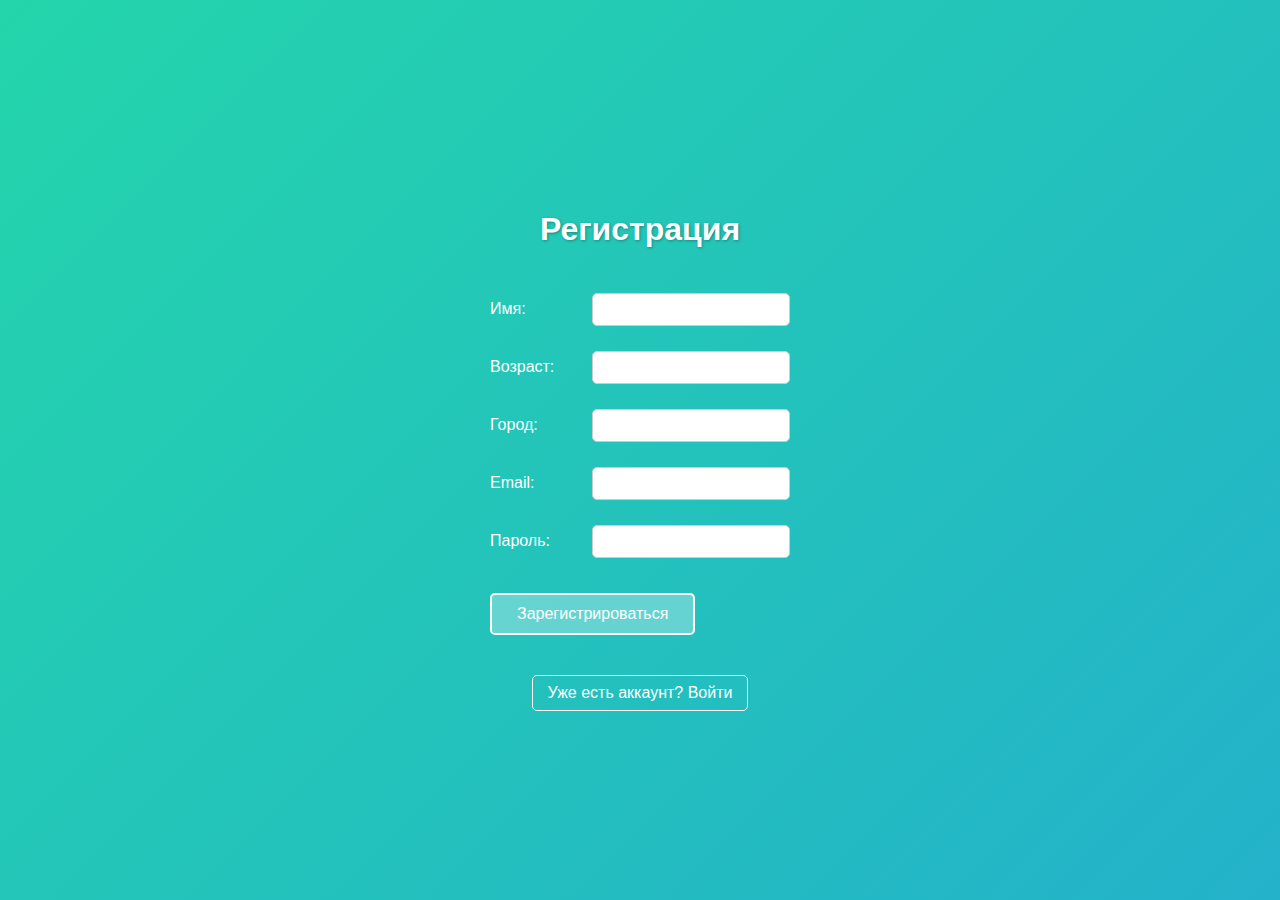
<file: Flask/project/templates/index.html>
<!DOCTYPE html>
<html lang="en">
<head>
    <meta charset="UTF-8">
    <meta http-equiv="X-UA-Compatible" content="IE=edge">
    <meta name="viewport" content="width=device-width, initial-scale=1.0">
    <title>Регистрация</title>
    <style>
        body {
            margin: 0;
            font-family: Arial, sans-serif;
            background: linear-gradient(-45deg, #ee7752, #e73c7e, #23a6d5, #23d5ab);
            background-size: 400% 400%;
            animation: gradientBG 15s ease infinite;
            min-height: 100vh;
            display: flex;
            flex-direction: column;
            justify-content: center;
            align-items: center;
            text-align: center;
            color: white;
        }

        /* @keyframes gradientBG {
            0% { background-position: 0% 50%; }
            50% { background-position: 100% 50%; }
            100% { background-position: 0% 50%; }
        } */

        .form-contact {
            display: flex;
            flex-direction: column;
            align-items: center;
            gap: 15px;
            margin: 20px 0;
            width: 300px;
        }

        .t {
            margin: 5px 0;
            width: 100%;
            display: flex;
            justify-content: space-between;
            align-items: center;
        }

        input[type="text"],
        input[type="number"],
        input[type="password"],
        input[type="email"] {
            padding: 8px;
            border-radius: 5px;
            border: 1px solid #ccc;
            width: 180px;
        }

        input[type="submit"] {
            padding: 10px 25px;
            background-color: rgba(255, 255, 255, 0.3);
            color: white;
            border: 2px solid white;
            border-radius: 5px;
            cursor: pointer;
            font-size: 16px;
            transition: all 0.3s ease;
            margin-top: 10px;
        }

        input[type="submit"]:hover {
            background-color: rgba(255, 255, 255, 0.5);
            transform: translateY(-2px);
        }

        a {
            color: white;
            text-decoration: none;
            border: 1px solid white;
            padding: 8px 15px;
            border-radius: 5px;
            transition: all 0.3s ease;
            margin-top: 15px;
        }

        a:hover {
            background-color: rgba(255, 255, 255, 0.2);
        }

        h1 {
            margin-bottom: 20px;
            text-shadow: 1px 1px 3px rgba(0, 0, 0, 0.3);
        }
    </style>
</head>
<body>
    <h1>Регистрация</h1>
    <form action="" method="POST" class="form-contact">
        <div class="t">
            <label for="name">Имя:</label>
            <input type="text" name="name" id="name" required>
        </div>
        <div class="t">
            <label for="old">Возраст:</label>
            <input type="number" name="old" id="old" required>
        </div>
        <div class="t">
            <label for="city">Город:</label>
            <input type="text" name="city" id="city" required>
        </div>
        <div class="t">
            <label for="email">Email:</label>
            <input type="email" name="email" id="email" required>
        </div>
        <div class="t">
            <label for="password">Пароль:</label>
            <input type="password" name="password" id="password" required>
        </div>
        <div class="t">
            <input type="submit" value="Зарегистрироваться">
        </div>
    </form>
    <a href="login">Уже есть аккаунт? Войти</a>
</body>
</html>
</file>
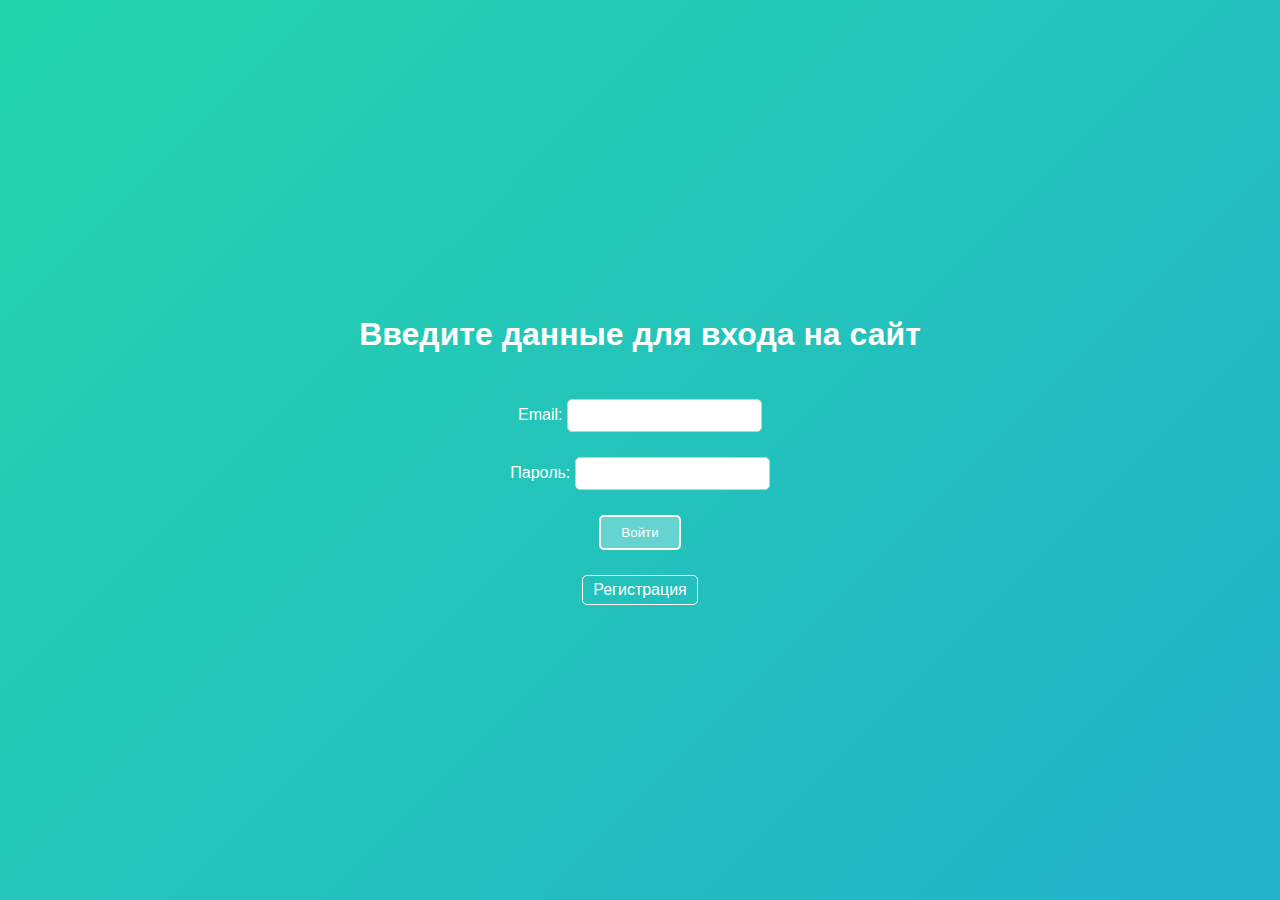
<file: Flask/project/templates/login.html>
<!DOCTYPE html>
<html lang="en">
<head>
    <meta charset="UTF-8">
    <meta http-equiv="X-UA-Compatible" content="IE=edge">
    <meta name="viewport" content="width=device-width, initial-scale=1.0">
    <title>Вход</title>
    <style>
        body {
            margin: 0;
            font-family: Arial, sans-serif;
            background: linear-gradient(-45deg, #ee7752, #e73c7e, #23a6d5, #23d5ab);
            background-size: 400% 400%;
            animation: gradientBG 15s ease infinite;
            min-height: 100vh;
            display: flex;
            flex-direction: column;
            justify-content: center;
            align-items: center;
            text-align: center;
            color: white;
        }

        /* @keyframes gradientBG {
            0% { background-position: 0% 50%; }
            50% { background-position: 100% 50%; }
            100% { background-position: 0% 50%; }
        } */

        .form-login {
            display: flex;
            flex-direction: column;
            align-items: center;
            gap: 15px;
            margin: 20px 0;
        }

        .t {
            margin: 5px 0;
        }

        input[type="text"], 
        input[type="password"] {
            padding: 8px;
            border-radius: 5px;
            border: 1px solid #ccc;
        }

        input[type="submit"] {
            padding: 8px 20px;
            background-color: rgba(255, 255, 255, 0.3);
            color: white;
            border: 2px solid white;
            border-radius: 5px;
            cursor: pointer;
            transition: all 0.3s ease;
        }

        input[type="submit"]:hover {
            background-color: rgba(255, 255, 255, 0.5);
        }

        a {
            color: white;
            text-decoration: none;
            border: 1px solid white;
            padding: 5px 10px;
            border-radius: 5px;
            transition: all 0.3s ease;
        }

        a:hover {
            background-color: rgba(255, 255, 255, 0.2);
        }
    </style>
</head>
<body>
    <h1>Введите данные для входа на сайт</h1>
    <form action="" method="POST" class="form-login">
        <div class="t">
            <label for="email">Email:</label>
            <input type="text" name="email" id="email" required>
        </div>
        <div class="t">
            <label for="password">Пароль:</label>
            <input type="password" name="password" id="password" required>
        </div>
        <div class="t">
            <input type="submit" value="Войти">
        </div>
    </form>
    <a href="/">Регистрация</a>
</body>
</html>
</file>
